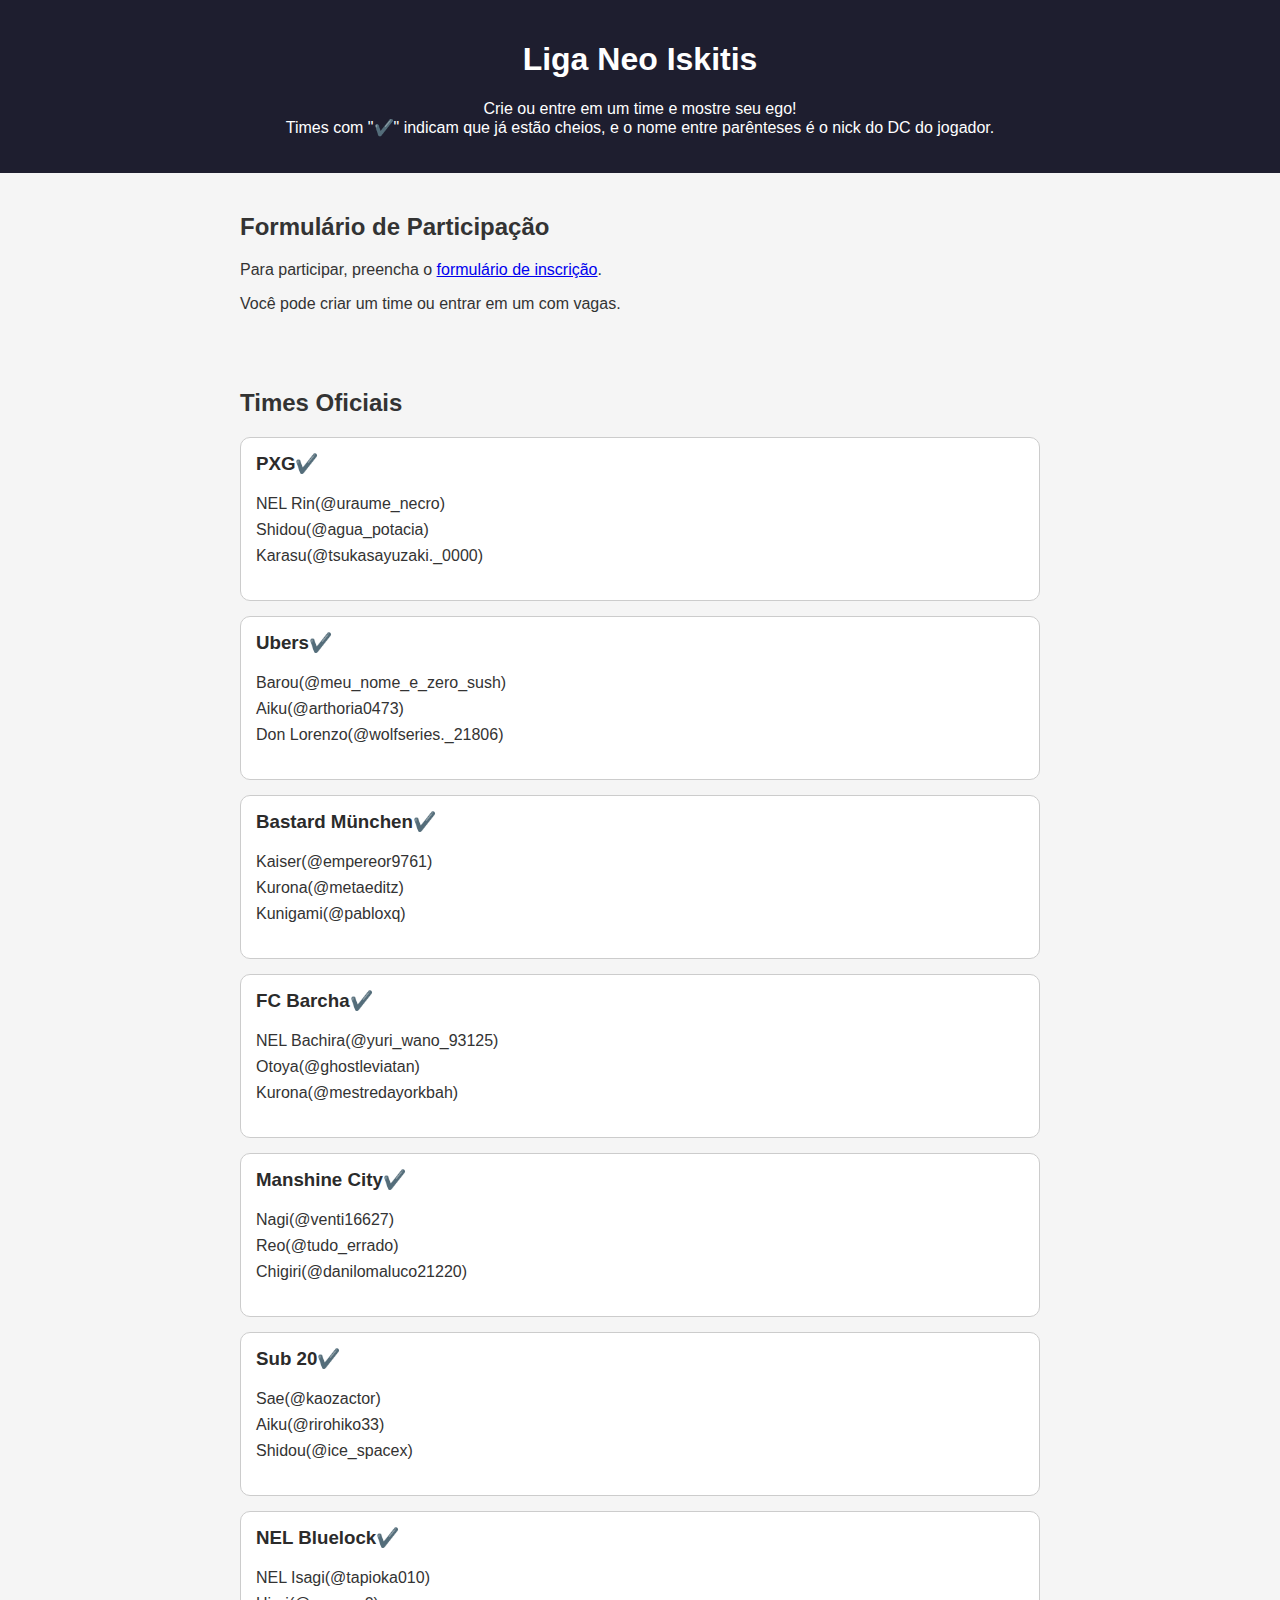
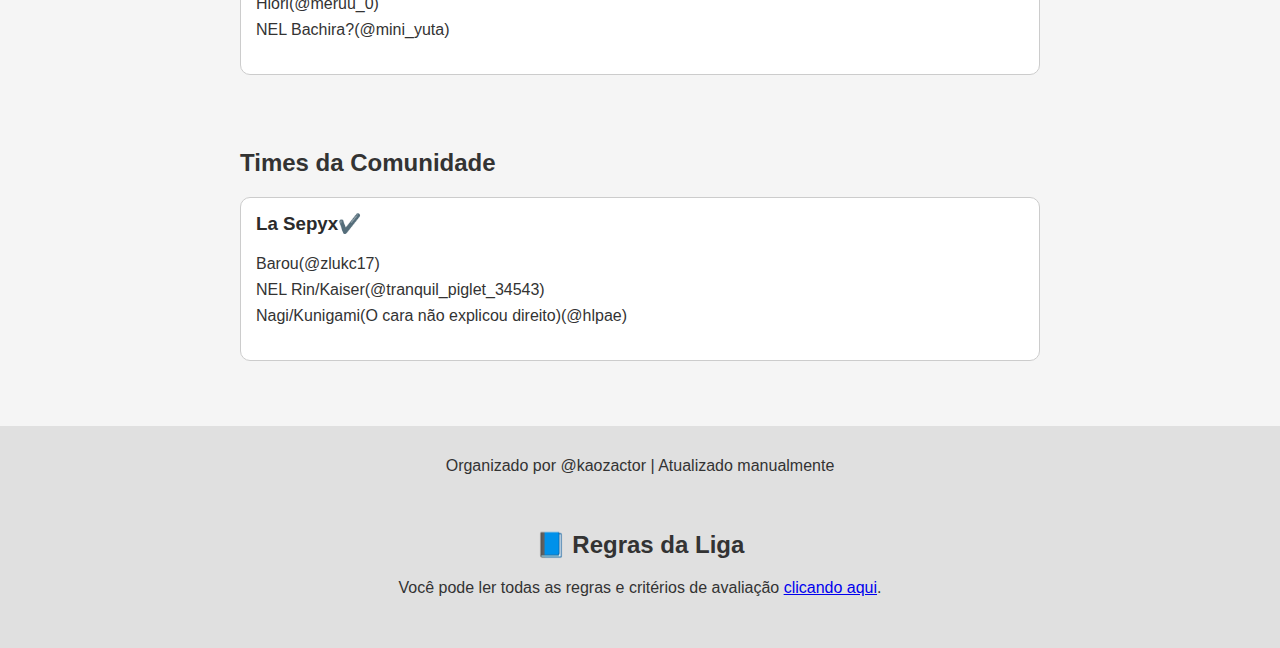
<file: index.html>
<!DOCTYPE html>
<html lang="pt-BR">
<head>
  <meta charset="UTF-8">
  <title>Liga Neo Iskitis - Blue Lock Rivals</title>
  <link rel="stylesheet" href="style.css">
</head>
<body>

  <header>
    <h1>Liga Neo Iskitis</h1>
    <p>Crie ou entre em um time e mostre seu ego!<br>
       Times com "✔️" indicam que já estão cheios, e o nome entre parênteses é o nick do DC do jogador.</p>
  </header>

  <section>
    <h2>Formulário de Participação</h2>
    <p>Para participar, preencha o <a href="https://docs.google.com/forms/d/e/1FAIpQLScvvQlIlEYfEGWCH_23L3oNRjXVYjLsfEv5G5i-c4Tm6uNZOA/viewform?usp=sharing&ouid=104770933261969645311" target="_blank">formulário de inscrição</a>.</p>
    <p>Você pode criar um time ou entrar em um com vagas.</p>
  </section>

  <section>
    <h2>Times Oficiais</h2>
    <div class="team">
      <h3>PXG✔️</h3>
      <ul>
        <li>NEL Rin(@uraume_necro)</li>
        <li>Shidou(@agua_potacia)</li>
        <li>Karasu(@tsukasayuzaki._0000)</li>
      </ul>
    </div>
    <div class="team">
      <h3>Ubers✔️</h3>
      <ul>
        <li>Barou(@meu_nome_e_zero_sush)</li>
        <li>Aiku(@arthoria0473)</li>
        <li>Don Lorenzo(@wolfseries._21806)</li>
      </ul>
    </div>
    <div class="team">
      <h3>Bastard München✔️</h3>
      <ul>
        <li>Kaiser(@empereor9761)</li>
        <li>Kurona(@metaeditz)</li>
        <li>Kunigami(@pabloxq)</li>
      </ul>
    </div>
    <div class="team">
      <h3>FC Barcha✔️</h3>
      <ul>
        <li>NEL Bachira(@yuri_wano_93125)</li>
        <li>Otoya(@ghostleviatan)</li>
        <li>Kurona(@mestredayorkbah)</li>
      </ul>
  </div>
  <div class="team">
    <h3>Manshine City✔️</h3>
    <ul>
      <li>Nagi(@venti16627)</li>
      <li>Reo(@tudo_errado)</li>
      <li>Chigiri(@danilomaluco21220)</li>
    </ul>
  </div>
  <div class="team">
    <h3>Sub 20✔️</h3>
    <ul>
      <li>Sae(@kaozactor)</li>
      <li>Aiku(@rirohiko33)</li>
      <li>Shidou(@ice_spacex)</li>
    </ul>
  </div>
  <div class="team">
    <h3>NEL Bluelock✔️</h3>
    <ul>
      <li>NEL Isagi(@tapioka010)</li>
      <li>Hiori(@meruu_0)</li>
      <li>NEL Bachira?(@mini_yuta)</li>
    </ul>
  </div>
  </section>

  <section>
    <h2>Times da Comunidade</h2>
    <div class="team">
      <h3>La Sepyx✔️</h3>
      <ul>
        <li>Barou(@zlukc17)</li>
        <li>NEL Rin/Kaiser(@tranquil_piglet_34543)</li>
        <li>Nagi/Kunigami(O cara não explicou direito)(@hlpae)</li> <!-- Pode usar "Vazio" para vagas -->
      </ul>
    </div>
    <!-- Adicione mais blocos de time conforme necessário -->
  </section>

  <footer>
    <p>Organizado por @kaozactor | Atualizado manualmente</p>
    <section>
  <h2>📘 Regras da Liga</h2>
  <p>Você pode ler todas as regras e critérios de avaliação <a href="regras.html" target="_blank">clicando aqui</a>.</p>
    </section>
  </footer>

</body>
</html>
</file>
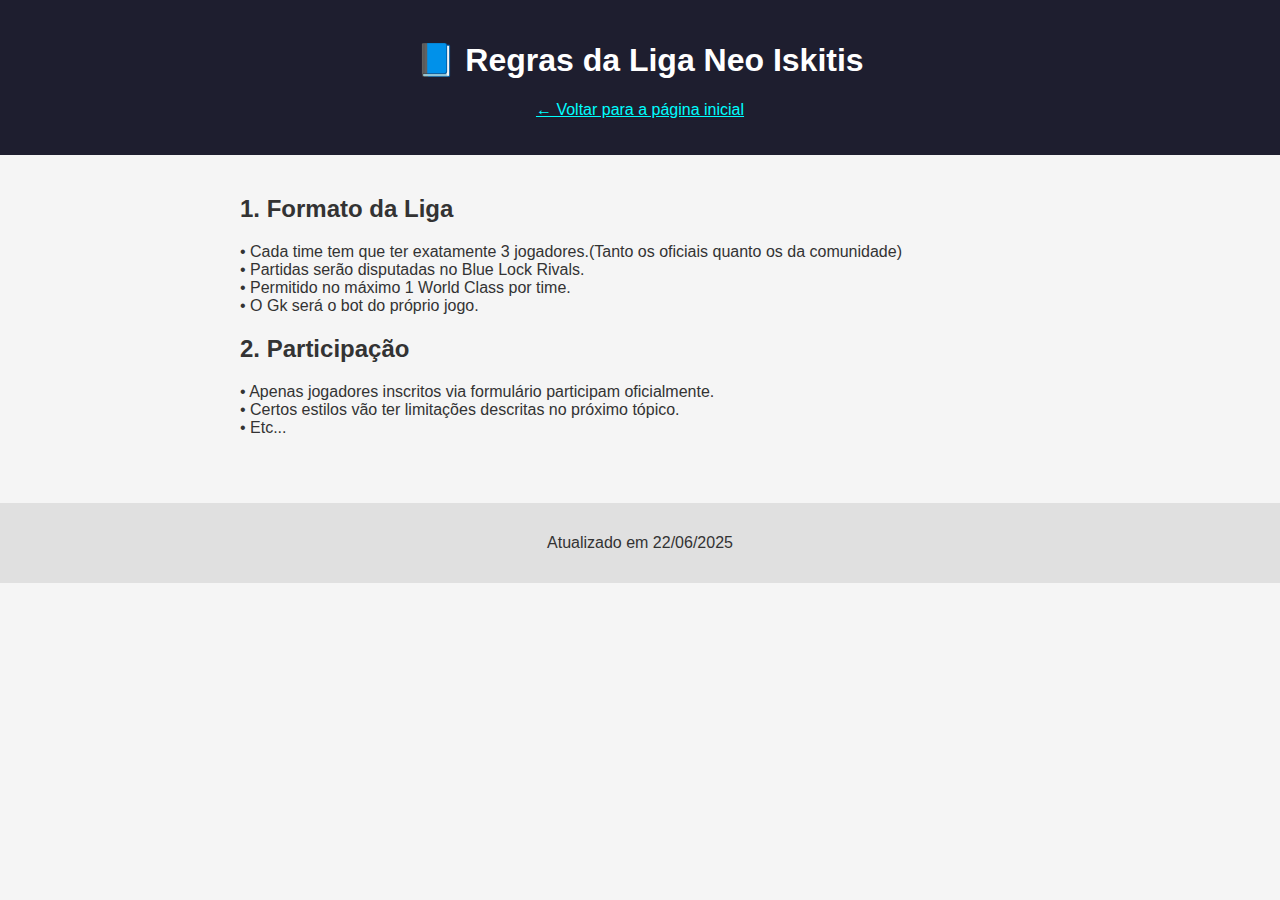
<file: regras.html>
<!DOCTYPE html>
<html lang="pt-BR">
<head>
  <meta charset="UTF-8">
  <title>Regras da Liga Neo Iskitis</title>
  <link rel="stylesheet" href="style.css">
</head>
<body>
  <header>
    <h1>📘 Regras da Liga Neo Iskitis</h1>
    <p><a href="index.html" style="color: #0ff;">← Voltar para a página inicial</a></p>
  </header>

  <section>
    <h2>1. Formato da Liga</h2>
    <p>• Cada time tem que ter exatamente 3 jogadores.(Tanto os oficiais quanto os da comunidade)<br>
       • Partidas serão disputadas no Blue Lock Rivals.<br>
       • Permitido no máximo 1 World Class por time.<br>
       • O Gk será o bot do próprio jogo.</p>

    <h2>2. Participação</h2>
    <p>• Apenas jogadores inscritos via formulário participam oficialmente.<br>
       • Certos estilos vão ter limitações descritas no próximo tópico.<br>
       • Etc...</p>
  </section>

  <footer>
    <p>Atualizado em 22/06/2025</p>
  </footer>
</body>
</html>
</file>
<file: style.css>
body {
  font-family: 'Segoe UI', sans-serif;
  background: #f5f5f5;
  margin: 0;
  padding: 0;
  color: #333;
}

header {
  background: #1e1e2f;
  color: white;
  padding: 20px;
  text-align: center;
}

section {
  padding: 20px;
  max-width: 800px;
  margin: auto;
}

.team {
  background: white;
  border: 1px solid #ccc;
  border-radius: 10px;
  padding: 15px;
  margin-bottom: 15px;
}

.team h3 {
  margin: 0 0 10px;
  color: #2b2b2b;
}

ul {
  list-style: none;
  padding: 0;
}

li {
  padding: 4px 0;
}

footer {
  text-align: center;
  padding: 15px;
  background: #e0e0e0;
  margin-top: 30px;
}
</file>
